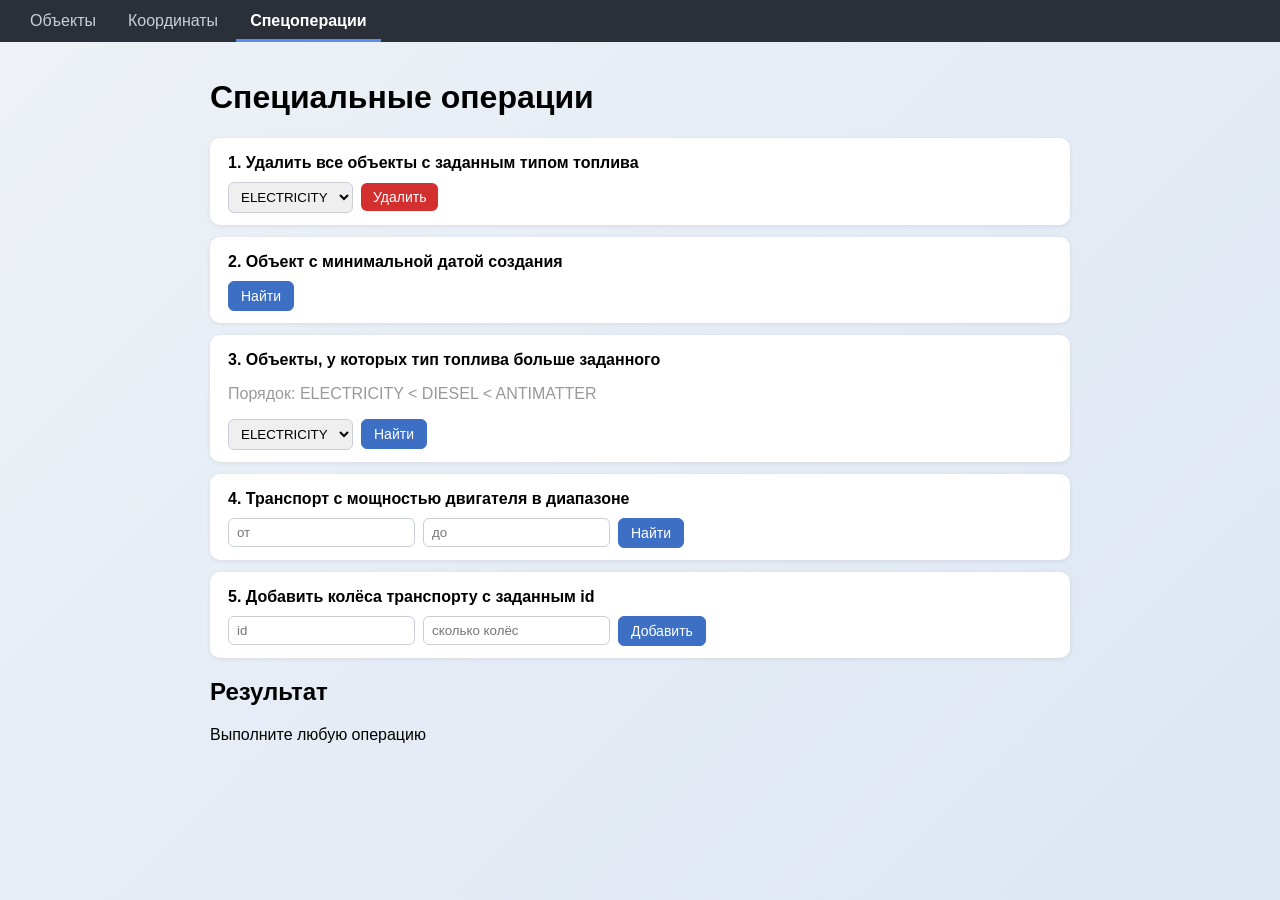
<file: IS/IS1/src/main/webapp/special.html>
<!DOCTYPE html>
<html lang="ru">
<head>
    <meta charset="UTF-8">
    <title>IS1 - Спецоперации</title>
    <link rel="stylesheet" href="css/style.css">
</head>
<body>
<main class="narrow">
    <h1>Специальные операции</h1>

    <section class="op">
        <h2>1. Удалить все объекты с заданным типом топлива</h2>
        <div class="op-row">
            <select id="op1-fuel"></select>
            <button class="danger" id="op1">Удалить</button>
        </div>
    </section>

    <section class="op">
        <h2>2. Объект с минимальной датой создания</h2>
        <div class="op-row"><button class="primary" id="op2">Найти</button></div>
    </section>

    <section class="op">
        <h2>3. Объекты, у которых тип топлива больше заданного</h2>
        <p class="muted">Порядок: ELECTRICITY &lt; DIESEL &lt; ANTIMATTER</p>
        <div class="op-row">
            <select id="op3-fuel"></select>
            <button class="primary" id="op3">Найти</button>
        </div>
    </section>

    <section class="op">
        <h2>4. Транспорт с мощностью двигателя в диапазоне</h2>
        <div class="op-row">
            <input id="op4-min" type="number" step="1" min="1" placeholder="от">
            <input id="op4-max" type="number" step="1" min="1" placeholder="до">
            <button class="primary" id="op4">Найти</button>
        </div>
    </section>

    <section class="op">
        <h2>5. Добавить колёса транспорту с заданным id</h2>
        <div class="op-row">
            <input id="op5-id" type="number" step="1" min="1" placeholder="id">
            <input id="op5-count" type="number" step="1" min="1" placeholder="сколько колёс">
            <button class="primary" id="op5">Добавить</button>
        </div>
    </section>

    <h2>Результат</h2>
    <ul id="errors" class="errors"></ul>
    <div id="result">Выполните любую операцию</div>
</main>

<script src="js/common.js"></script>
<script src="js/special.js"></script>
</body>
</html>
</file>
<file: IS/IS1/src/main/webapp/css/style.css>
body { font-family: sans-serif; margin: 0; background: linear-gradient(135deg, #eef2f7, #dde6f3); min-height: 100vh; }
main { padding: 16px; }
main.narrow { max-width: 860px; margin: 0 auto; }

nav { display: flex; gap: 4px; padding: 0 16px; background: #2b2f38; }
nav a { color: #c9cfd9; padding: 12px 14px; text-decoration: none; }
nav a.active { color: #fff; font-weight: bold; box-shadow: inset 0 -3px 0 #5b8def; }
nav a:hover { color: #fff; }

button { cursor: pointer; padding: 6px 12px; border-radius: 6px; border: 1px solid #c8ced8; background: #fff; font-size: 14px; }
button:disabled { opacity: .45; cursor: default; }
button.primary { background: #3d6fc4; border-color: #3d6fc4; color: #fff; }
button.primary:hover { background: #335fa9; }
button.danger { color: #fff; background: #d32f2f; border: none; }

.toolbar, .pager { margin: 12px 0; display: flex; gap: 8px; align-items: center; }
.toolbar input, .toolbar select { padding: 6px 8px; border: 1px solid #c8ced8; border-radius: 6px; }
.toolbar .spacer { flex: 1; }

.table-wrap { overflow-x: auto; border-radius: 8px; box-shadow: 0 1px 4px rgba(0,0,0,.08); }
table { border-collapse: collapse; width: 100%; background: #fff; }
th, td { border: 1px solid #ccc; padding: 4px 8px; font-size: 14px; }
th { font-size: 13px; background: #f3f3f3; }
th small { color: #888; font-weight: normal; font-size: 11px; }
th[data-sort] { cursor: pointer; user-select: none; }
th[data-dir="asc"]::after { content: " ▲"; color: #3d6fc4; }
th[data-dir="desc"]::after { content: " ▼"; color: #3d6fc4; }
tr.clickable { cursor: pointer; }
tr.clickable:hover { background: #f5f9ff; }
.type-icon { width: 48px; height: 32px; display: block; }
.row-actions { white-space: nowrap; }
.row-actions button { padding: 2px 8px; }
.muted { color: #999; font-weight: normal; }

.card-page { max-width: 820px; margin: 0 auto; }
.card { display: flex; gap: 24px; flex-wrap: wrap; margin: 16px auto 0; padding: 20px; background: #fff;
    border: 1px solid #ddd; border-radius: 12px; box-shadow: 0 2px 8px rgba(0,0,0,.08); max-width: 820px; }
.card-img { width: 300px; max-width: 100%; height: 200px; object-fit: contain; background: #fafafa; border-radius: 8px; }
.card-body { flex: 1; min-width: 260px; }
.card-body h1 { margin-top: 0; }
.card dl { display: grid; grid-template-columns: max-content 1fr; gap: 6px 16px; }
.card dt { color: #777; }
.card dd { margin: 0; font-weight: 500; }
.back-btn { display: inline-block; padding: 8px 16px; border-radius: 20px; background: #fff; color: #333;
    text-decoration: none; font-weight: 500; box-shadow: 0 1px 4px rgba(0,0,0,.12); transition: .15s; }
.back-btn:hover { background: #333; color: #fff; }

dialog { border: none; border-radius: 12px; padding: 28px 36px; box-shadow: 0 10px 40px rgba(0,0,0,.25); width: 680px; max-width: 95vw; }
dialog::backdrop { background: rgba(20, 30, 50, .45); }
dialog h2 { margin-top: 0; }
.form-grid { display: grid; grid-template-columns: 220px 1fr; gap: 12px 20px; align-items: center; }
.form-grid label { text-align: left; color: #444; }
.form-grid label small { color: #999; }
.form-grid input, .form-grid select { width: 100%; box-sizing: border-box; height: 38px; padding: 8px 10px;
    border: 1px solid #c8ced8; border-radius: 6px; font-size: 15px; background: #fff; }
.form-grid input:focus, .form-grid select:focus { outline: none; border-color: #4a7bd0; box-shadow: 0 0 0 2px rgba(74,123,208,.2); }
.form-grid input:disabled { background: #f0f2f5; }
fieldset { margin: 18px 0 0; border: none; padding: 0; }
fieldset .form-grid { margin-top: 10px; }
legend { font-weight: 600; color: #333; padding: 0; }
.errors { color: #c62828; padding-left: 18px; }
.errors:empty { display: none; }
.actions { display: flex; gap: 8px; justify-content: flex-end; margin-top: 16px; }

.op { background: #fff; border-radius: 10px; padding: 12px 18px; margin: 12px 0; box-shadow: 0 1px 4px rgba(0,0,0,.08); }
.op h2 { font-size: 16px; margin: 4px 0 10px; }
.op-row { display: flex; gap: 8px; align-items: center; flex-wrap: wrap; }
.op-row input, .op-row select, td select { padding: 6px 8px; border: 1px solid #c8ced8; border-radius: 6px; }
#result table { margin-top: 8px; }
</file>
